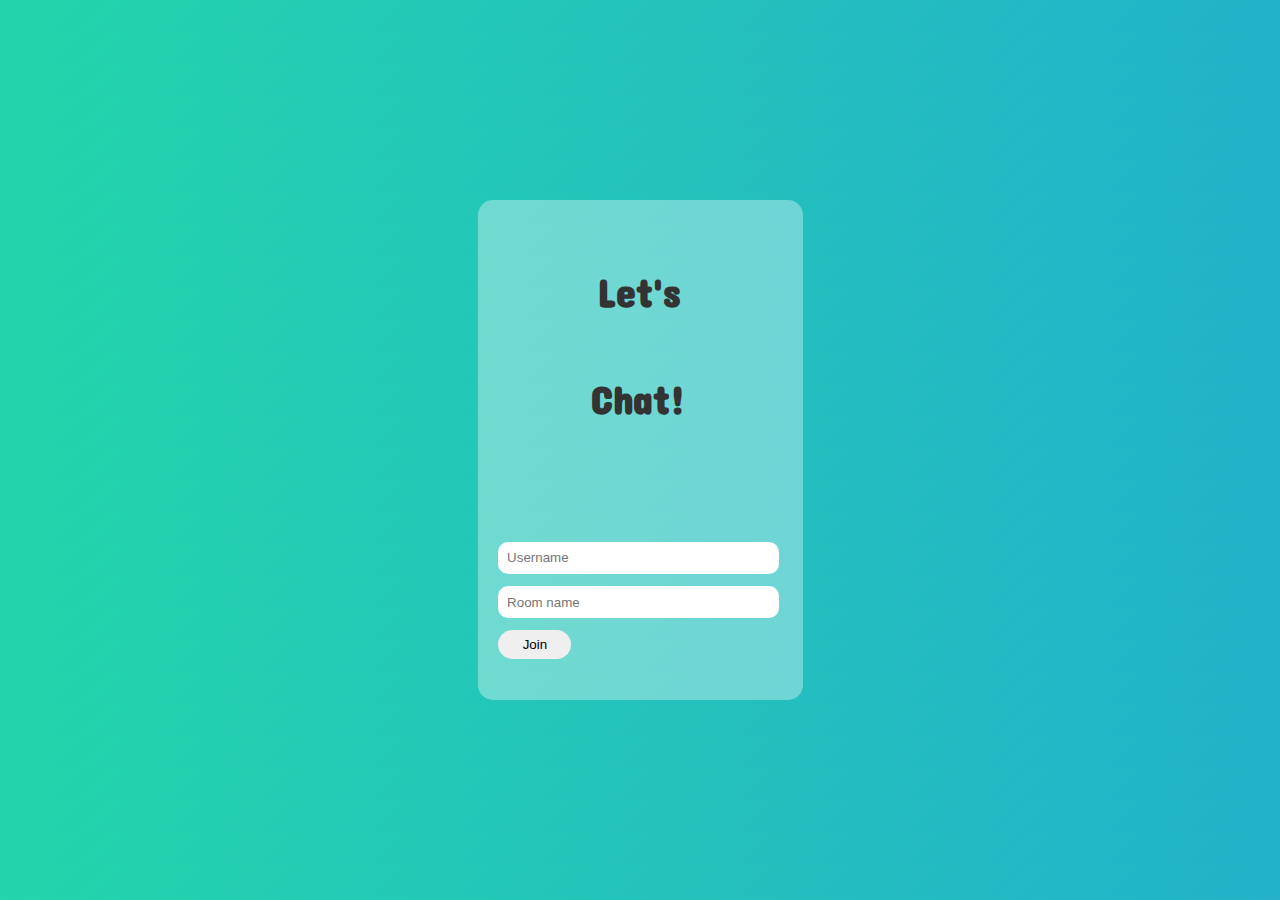
<file: resources/index.html>
<!DOCTYPE html>
<html lang="en">
    <head>
        <meta charset="UTF-8" />
        <title>Web Chat</title>
        <link rel="stylesheet" type="text/css" href="css/style.css" />
        <link rel="stylesheet" href="https://fonts.googleapis.com/css?family=Open+Sans:300" type="text/css"/>
        <link rel="stylesheet" href="https://fonts.googleapis.com/css?family=Concert+One" type="text/css"/> 
        <script type = "text/javascript" src = "js/script.js"></script>
    </head>

    <body>
        <div id = "mydiv">
            <div id = "title">
                <h1>Let's</h1>
                <h1>Chat!</h1>
            </div>

            <div id = "login">
                <input id = "uName" type = "text" name = "input" placeholder="Username"> <br>
                <input id = "rName" type = "text" name = "input" placeholder="Room name"> <br id = "space">
                <input id = "submit" type = "button" value = "Join">
            </div>
        </div>
    </body>
</html>
</file>
<file: resources/css/style.css>
body {
  font-size: 14px;
  font-family: 'Open Sans';
	font-weight: 300;
  line-height: 2;
  color: #333;

  /*https://codepen.io/P1N2O/pen/pyBNzX*/
  background: linear-gradient(-45deg, #EE7752, #E73C7E, #23A6D5, #23D5AB);
  background-size: 400% 400%;
  -webkit-animation: Gradient 15s ease infinite;
	-moz-animation: Gradient 15s ease infinite;
	animation: Gradient 15s ease infinite;
}

@-webkit-keyframes Gradient {
	0% {
		background-position: 0% 50%
	}
	50% {
		background-position: 100% 50%
	}
	100% {
		background-position: 0% 50%
	}
}

@-moz-keyframes Gradient {
	0% {
		background-position: 0% 50%
	}
	50% {
		background-position: 100% 50%
	}
	100% {
		background-position: 0% 50%
	}
}

@keyframes Gradient {
	0% {
		background-position: 0% 50%
	}
	50% {
		background-position: 100% 50%
	}
	100% {
		background-position: 0% 50%
	}
}

#chatDisplay{
  display: block;
  overflow-y: scroll; 
  background: rgba(255, 255, 255, 0.35);
  height:600px;
  padding-left: 55px;
  padding-right: 60px;
  border-radius: 15px;
}

#input {
  padding-left: 5%;
  padding-top: 1%;
}

#msg{
  font-size: 14px;
  font-family: 'Open Sans';
	font-weight: 300;
  line-height: 2;
  width: 90%;
  padding-left: 5px;
  padding-right: 5px;
  border: none;
  padding-bottom: 40px;
  border-radius: 10px;
  resize: none;
}

#msgBox {
  width: 100%;
  display: inline-block;
}

#you {
  float: right;
}

#you p{
  border-style: dotted;
  border-radius: 15px;
  padding: 5px;
}

#other {
  float: left;
}

#other p {
  border-style: dotted;
  border-radius: 15px;
  padding: 5px;
}

#send {
  border: none;
  padding: 7px;
  border-radius: 15px;
  width: 5%;
}

#container{
  padding-left: 60px;
  padding-right: 60px;
  border-radius: 15px;
  display:block;
}

#mydiv {
  height: 500px;
  width: 325px;
  background: rgba(255, 255, 255, 0.35);
  border-radius: 15px;
  /* box-shadow: 3px 3px 5px 6px rgba(255, 255, 255, 0.35); */
  
  position: absolute;
  top: 0;
  right: 0;
  bottom: 0;
  left: 0;

  margin: auto;
}

#title {
  font-family: 'Concert One';
  font-size: 20px;
  text-align: center;
  padding: 15px;
  padding-top: 25px;
  position: absolute;
  width: 90%;
}

#title p {
  color: black;
}

#login {
  padding: 15px;
  padding-bottom: 35px;

  position: absolute;
  bottom: 0;
  width: 90%;
}

#uName, #rName {
  border: none;
  border-radius: 10px;
  margin: 2%;
  padding: 3%;
  width: 90%;
  height: 5%;
}

#submit {
  border: none;
  border-radius: 15px;
  padding: 7px;
  margin: 2%;

  width: 25%;
  height: 5%;
}
</file>
